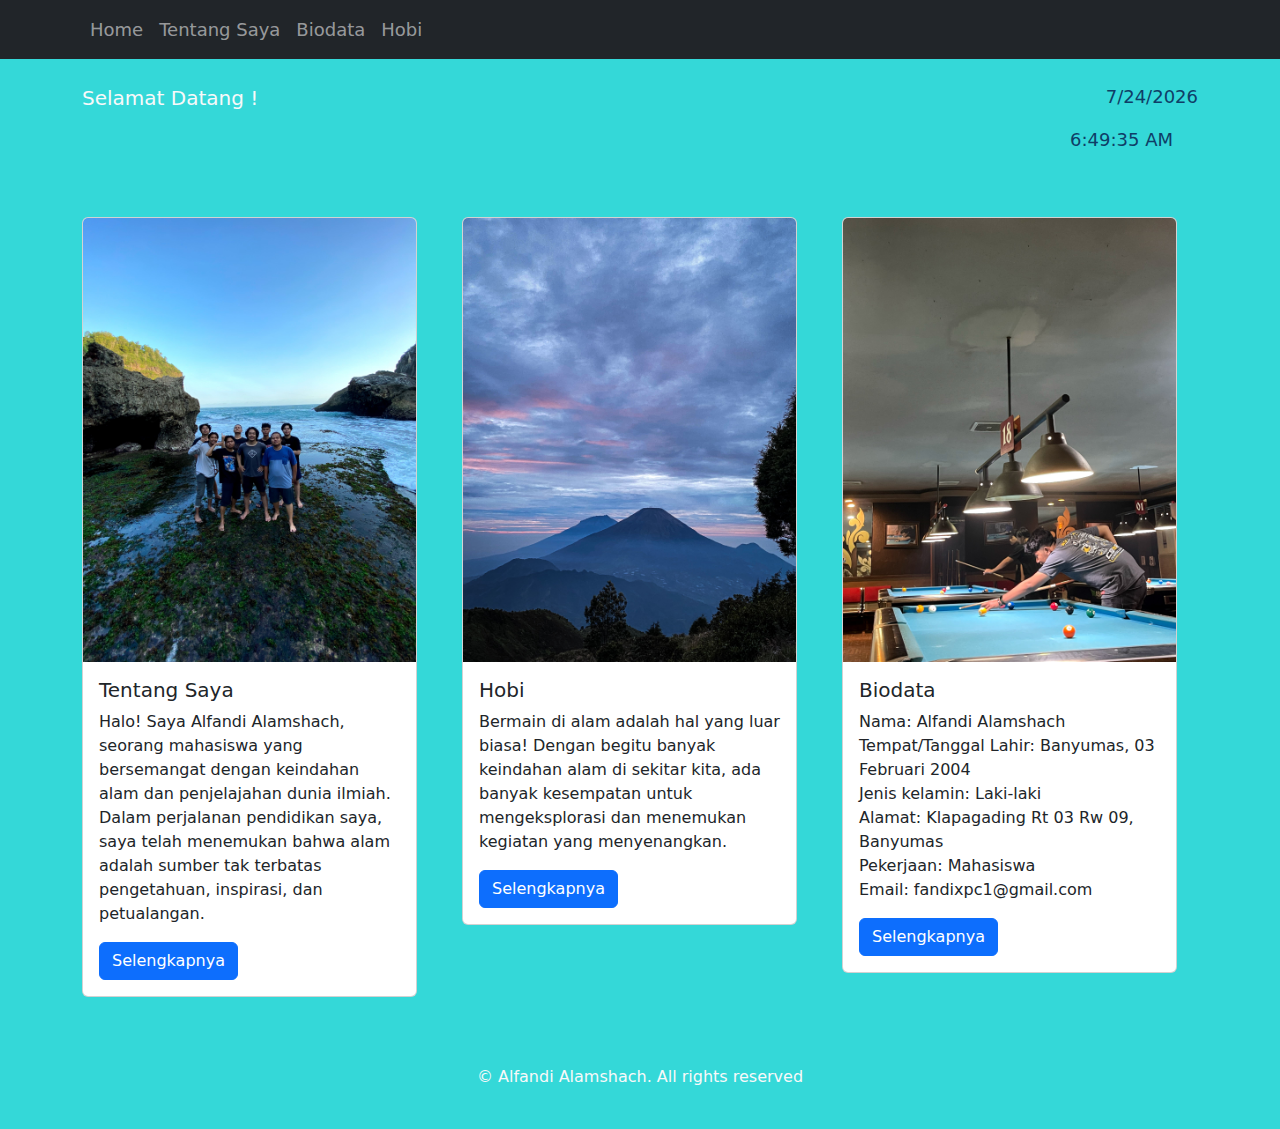
<file: index.html>
<!doctype html>
<html lang="en">
<head>
  <meta charset="utf-8">
  <meta name="viewport" content="width=device-width, initial-scale=1">
  <title>Dashboard</title>
  <link href="https://cdn.jsdelivr.net/npm/bootstrap@5.3.3/dist/css/bootstrap.min.css" rel="stylesheet" integrity="sha384-QWTKZyjpPEjISv5WaRU9OFeRpok6YctnYmDr5pNlyT2bRjXh0JMhjY6hW+ALEwIH" crossorigin="anonymous">
  <link rel="stylesheet" href="css/index.css">
  
</head>
<body>
  <nav class="navbar navbar-expand-lg navbar-dark bg-dark">
    <div class="container">
      <div class="collapse navbar-collapse" id="navbarNav">
        <ul class="navbar-nav">
          <li class="nav-item">
            <a class="nav-link" href="index.html">Home</a>
          </li>
          <li class="nav-item">
            <a class="nav-link" href="tentang.html">Tentang Saya</a>
          </li>
          <li class="nav-item">
            <a class="nav-link" href="Biodata.html">Biodata</a>
          </li>
          <li class="nav-item">
            <a class="nav-link" href="Hobi.html">Hobi</a>
          </li>
        </ul>
        <ul class="navbar-nav ms-auto">
        </ul>
      </div>
    </div>
  </nav>

  <header class=" py-4">
    <div class="container">
      <div class="row">
        <div class="col-md-6">
          <p class="text-light greeting">Selamat Datang <span id="greeting"></span>!</p>
        </div>
        <div class="col-md-6 text-end">
          <p class="datetime" id="date"></p>
          <p class="datetime" id="time"></p>
        </div>
      </div>
    </div>
  </header>

  <div class="container py-4">
    <div class="row">
      <div class="col-md-4">
        <div class="card">
          <img src="gambar/Tentang saya.jpg" class="card-img-top" alt="mancity">
          <div class="card-body">
            <h5 class="card-title">Tentang Saya</h5>
            <p class="card-text">Halo! Saya Alfandi Alamshach, seorang mahasiswa yang bersemangat dengan keindahan alam dan penjelajahan dunia ilmiah. Dalam perjalanan pendidikan saya, saya telah menemukan bahwa alam adalah sumber tak terbatas pengetahuan, inspirasi, dan petualangan.</p>
            <a href="tentang.html" class="btn btn-primary stretched-link">Selengkapnya</a>
          </div>
        </div>
      </div>
      <div class="col-md-4">
        <div class="card">
          <img src="gambar/Hobi.jpg" class="card-img-top" alt="city">
          <div class="card-body">
            <h5 class="card-title">Hobi</h5>
            <p class="card-text">Bermain di alam adalah hal yang luar biasa! Dengan begitu banyak keindahan alam di sekitar kita, ada banyak kesempatan untuk mengeksplorasi dan menemukan kegiatan yang menyenangkan. </p>
            <a href="Hobi.html" class="btn btn-primary stretched-link">Selengkapnya</a>
          </div>
        </div>
      </div>
      <div class="col-md-4">
        <div class="card">
          <img src="gambar/Biodata.jpg" class="card-img-top" alt="mclaren">
          <div class="card-body">
            <h5 class="card-title">Biodata</h5>
            <p class="card-text">Nama: Alfandi Alamshach<br>
              Tempat/Tanggal Lahir: Banyumas, 03 Februari 2004<br>
              Jenis kelamin: Laki-laki<br>
              Alamat: Klapagading Rt 03 Rw 09, Banyumas<br>
              Pekerjaan: Mahasiswa<br>
              Email: fandixpc1@gmail.com</p>
            <a href="Biodata.html" class="btn btn-primary stretched-link">Selengkapnya</a>
          </div>
        </div>
      </div>
    </div>
  </div>

  <footer class="bg-blur text-light py-4">
    <div class="container">
      <div class="row">
        <div class="col-md-12 text-center">
          <p>&#169; Alfandi Alamshach. All rights reserved</p>
        </div>
      </div>
    </div>
  </footer>

  <script src="https://cdn.jsdelivr.net/npm/bootstrap@5.3.3/dist/js/bootstrap.bundle.min.js" integrity="sha384-YvpcrYf0tY3lHB60NNkmXc5s9fDVZLESaAA55NDzOxhy9GkcIdslK1eN7N6jIeHz" crossorigin="anonymous"></script>
  <script>
    // Get current date and time
    const currentDate = new Date();
    const dateElement = document.getElementById("date");
    const timeElement = document.getElementById("time");
    
    // Display date
    dateElement.innerText = currentDate.toLocaleDateString();
    
    // Display time
    timeElement.innerText = currentDate.toLocaleTimeString();
  </script>
</body>
</html>
</file>
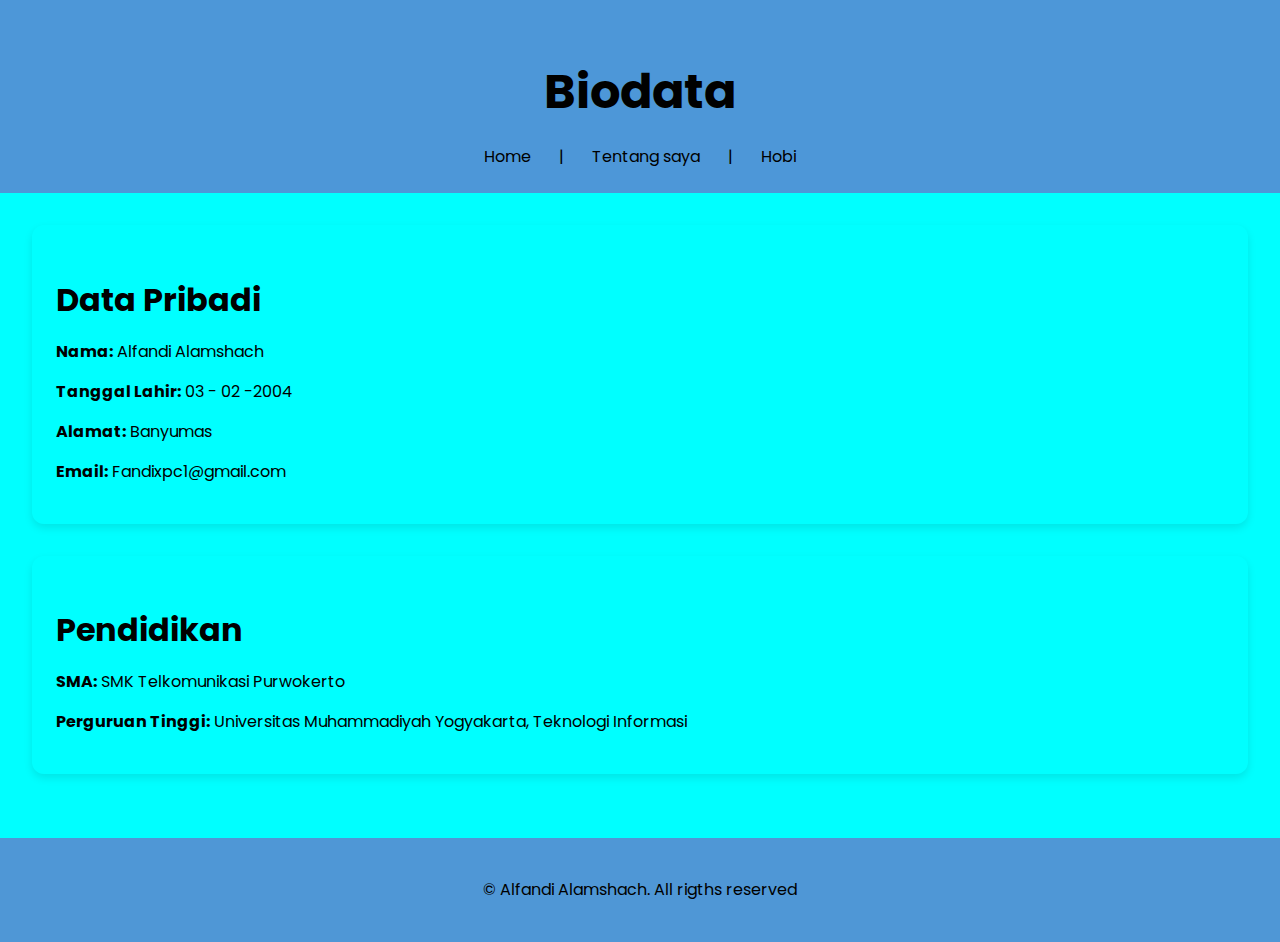
<file: Biodata.html>
<!DOCTYPE html>
<html lang="en">
<head>
    <meta charset="UTF-8">
    <meta name="viewport" content="width=device-width, initial-scale=1.0">
    <title>Biodata</title>
    <link rel="stylesheet" href="css/Biodata.css">
</head>
<body>
    <header>
        <h1>Biodata</h1>
        <nav>
            <a href="index.html">Home</a> | 
            <a href="tentang.html">Tentang saya</a> | 
            <a href="Hobi.html">Hobi</a>
        </nav>
    </header>

    <main>
        <section>
            <h2>Data Pribadi</h2>
            <p><strong>Nama:</strong> Alfandi Alamshach</p>
            <p><strong>Tanggal Lahir:</strong> 03 - 02 -2004</p>
            <p><strong>Alamat:</strong> Banyumas</p>
            <p><strong>Email:</strong> Fandixpc1@gmail.com</p>
        </section>

        <section>
            <h2>Pendidikan</h2>
            <p><strong>SMA:</strong> SMK Telkomunikasi Purwokerto</p>
            <p><strong>Perguruan Tinggi:</strong> Universitas Muhammadiyah Yogyakarta, Teknologi Informasi</p>
        </section>
    </main>

    <footer>
        <p>&#169; Alfandi Alamshach. All rigths reserved</p>
    </footer>
</body>
</html>
</file>
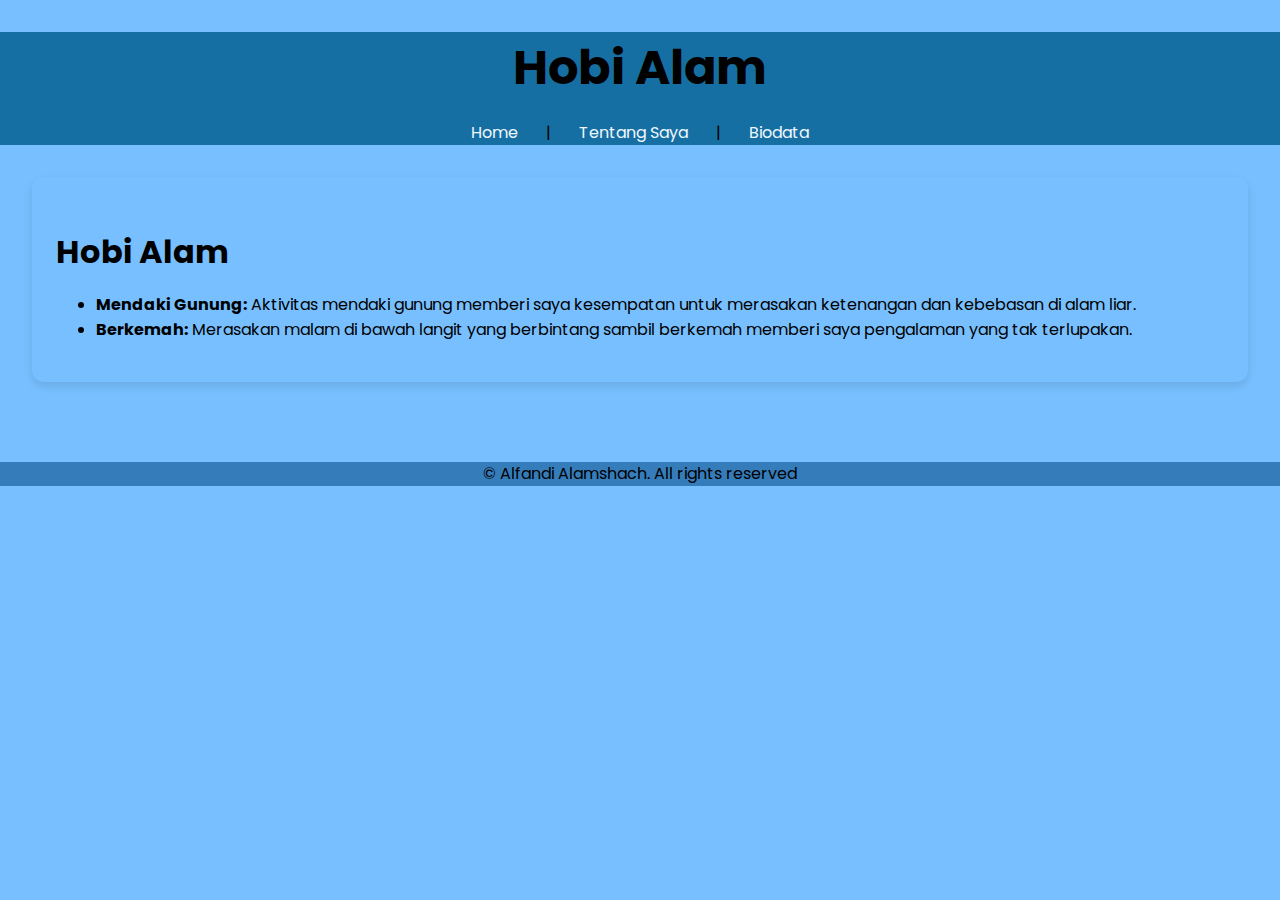
<file: Hobi.html>
<!DOCTYPE html>
<html lang="en">
<head>
    <meta charset="UTF-8">
    <meta name="viewport" content="width=device-width, initial-scale=1.0">
    <title>Hobi Alam</title>
    <link rel="stylesheet" href="css/Hobi.css">
</head>
<body>
    <header>
        <h1>Hobi Alam</h1>
        <nav>
            <a href="index.html">Home</a> | 
            <a href="tentang.html">Tentang Saya</a> | 
            <a href="Biodata.html">Biodata</a>
        </nav>
    </header>

    <main>
        <section>
            <h2>Hobi Alam</h2>
            <ul>
                <li>
                    <strong>Mendaki Gunung:</strong> Aktivitas mendaki gunung memberi saya kesempatan untuk merasakan ketenangan dan kebebasan di alam liar.
                </li>
                <li>
                    <strong>Berkemah:</strong> Merasakan malam di bawah langit yang berbintang sambil berkemah memberi saya pengalaman yang tak terlupakan.
                </li>
            </ul>
        </section>
    </main>

    <footer>
        <p>&#169; Alfandi Alamshach. All rights reserved</p>
    </footer>
</body>
</html>
</file>
<file: css/index.css>
body {
      background-color: rgb(52, 216, 216);
  }

  .greeting {
    font-size: 20px;
  }
  .datetime {
    font-size: 18px;
    color: rgb(15, 62, 103);
  }
  .carousel-item img {
    max-width: 100%;
    height: auto;
    border-radius: 6px;
    border: 3px solid;
  }
  

  #time{
    margin-right: 25px;
  }

  
  .navbar {
      backdrop-filter: blur(10px);
  }
  
  .navbar-brand {
      font-size: 24px;
      margin-left:300  ;
  }

  .navbar-nav .nav-link {
      font-size: 18px;
  }
  .card {
    max-width: 335px; 
    margin-bottom: 20px; 
  }
</file>
<file: css/Biodata.css>
/*=============== GOOGLE FONTS ===============*/
@import url("https://fonts.googleapis.com/css2?family=Poppins:wght@400;500;600&display=swap");

body {
  font-family: 'Poppins', sans-serif; /* Menggunakan font Poppins */
  margin: 0;
  padding: 0;
  background-color: aqua;
  color: var(--text-color);
}

header {
  background-color: rgb(77, 151, 216); /* Warna latar belakang header */
  color: var(--title-color); /* Warna teks header */
  padding: 1.5rem 0; /* Padding header */
  text-align: center;
}

nav {
  margin-top: 1rem;
}

nav a {
  color: var(--text-color-light); /* Warna teks navigasi */
  text-decoration: none;
  margin: 0 1.5rem; /* Margin antara link navigasi */
  transition: color 0.3s ease; /* Efek transisi warna saat dihover */
}

nav a:hover {
  color: var(--title-color); /* Warna teks navigasi saat dihover */
}

main {
  padding: 2rem;
}

h1 {
  margin-bottom: 1rem;
  font-size: 3rem; /* Ukuran font judul utama */
}

h2 {
  margin-bottom: 0.5rem;
  font-size: 2rem; /* Ukuran font judul sekunder */
}

section {
  margin-bottom: 2rem;
  padding: 1.5rem;
  background-color: var(--first-color-alt); /* Warna latar belakang bagian */
  border-radius: 12px; /* Sudut bulatan elemen */
  box-shadow: 0 4px 8px rgba(0, 0, 0, 0.1); /* Bayangan lembut */
}

p {
  margin-bottom: 1rem;
  line-height: 1.5; /* Jarak antar baris */
}

strong {
  font-weight: bold;
}

footer {
  background-color: rgb(79, 151, 214);/* Warna latar belakang footer */
  color: var(--text-color-light); /* Warna teks footer */
  text-align: center;
  padding: 1.5rem 0; /* Padding footer */
}
</file>
<file: css/Hobi.css>
/*=============== GOOGLE FONTS ===============*/
@import url("https://fonts.googleapis.com/css2?family=Poppins:wght@400;500;600&display=swap");

body {
  font-family: 'Poppins', sans-serif; /* Menggunakan font Poppins */
  margin: 0;
  padding: 0;
  background-color: rgb(119, 191, 254);
}

header {
  background-color: rgb(22, 111, 162); /* Warna latar belakang header */
   text-align: center;
}

nav {
  margin-top: 1rem;
}

nav a {
  color: aliceblue; /* Warna teks navigasi */
  text-decoration: none;
  margin: 0 1.5rem; /* Margin antara link navigasi */
}

main {
  padding: 2rem;
}

h1 {
  margin-bottom: 1rem;
  font-size: 3rem; /* Ukuran font judul utama */
}

h2 {
  margin-bottom: 0.5rem;
  font-size: 2rem; /* Ukuran font judul sekunder */
}

section {
  margin-bottom: 2rem;
  padding: 1.5rem;
  background-color: var(--first-color-alt); /* Warna latar belakang bagian */
  border-radius: 12px; /* Sudut bulatan elemen */
  box-shadow: 0 4px 8px rgba(0, 0, 0, 0.1); /* Bayangan lembut */
}

p {
  margin-bottom: 1rem;
  line-height: 1.5; /* Jarak antar baris */
}

strong {
  font-weight: bold;
}

footer {
 background-color: hsl(208, 56%, 47%); /* Warna latar belakang footer */
  color: var(--text-color-light); /* Warna teks footer */
  text-align: center;
}
</file>
